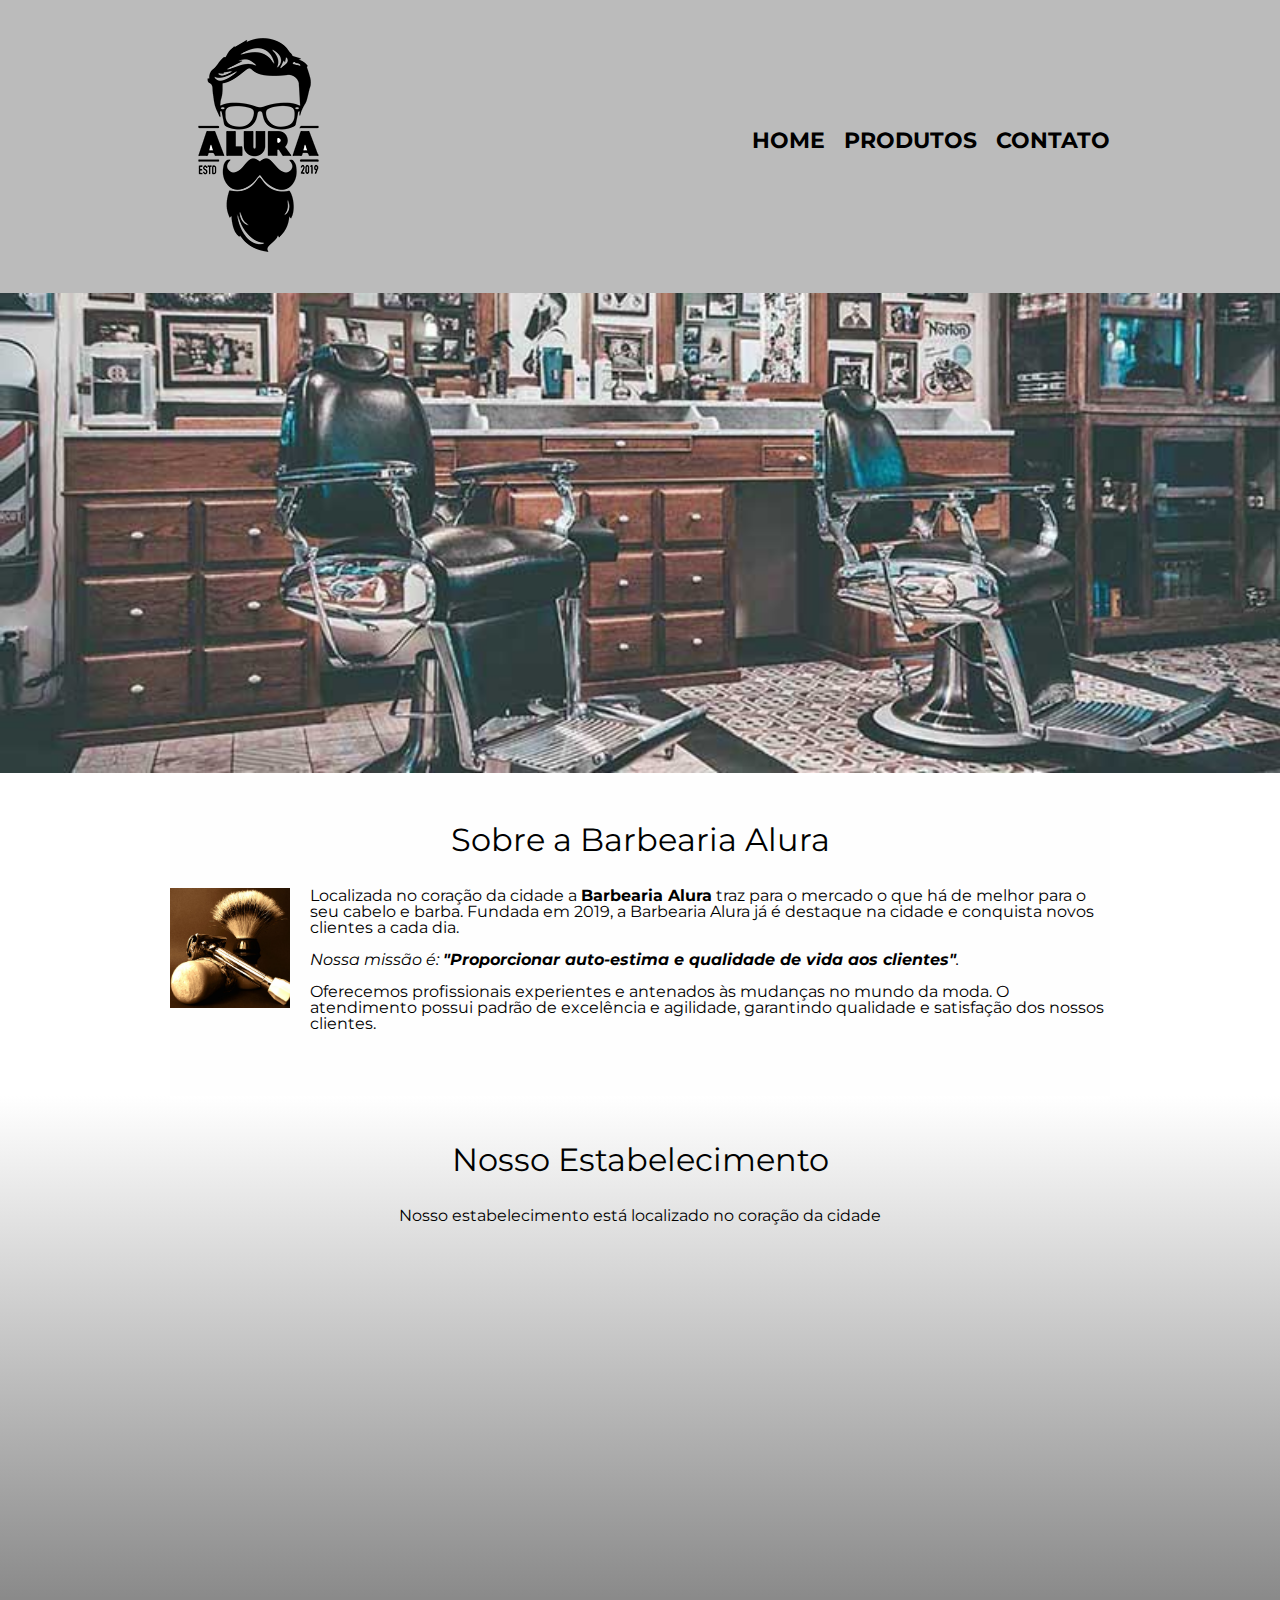
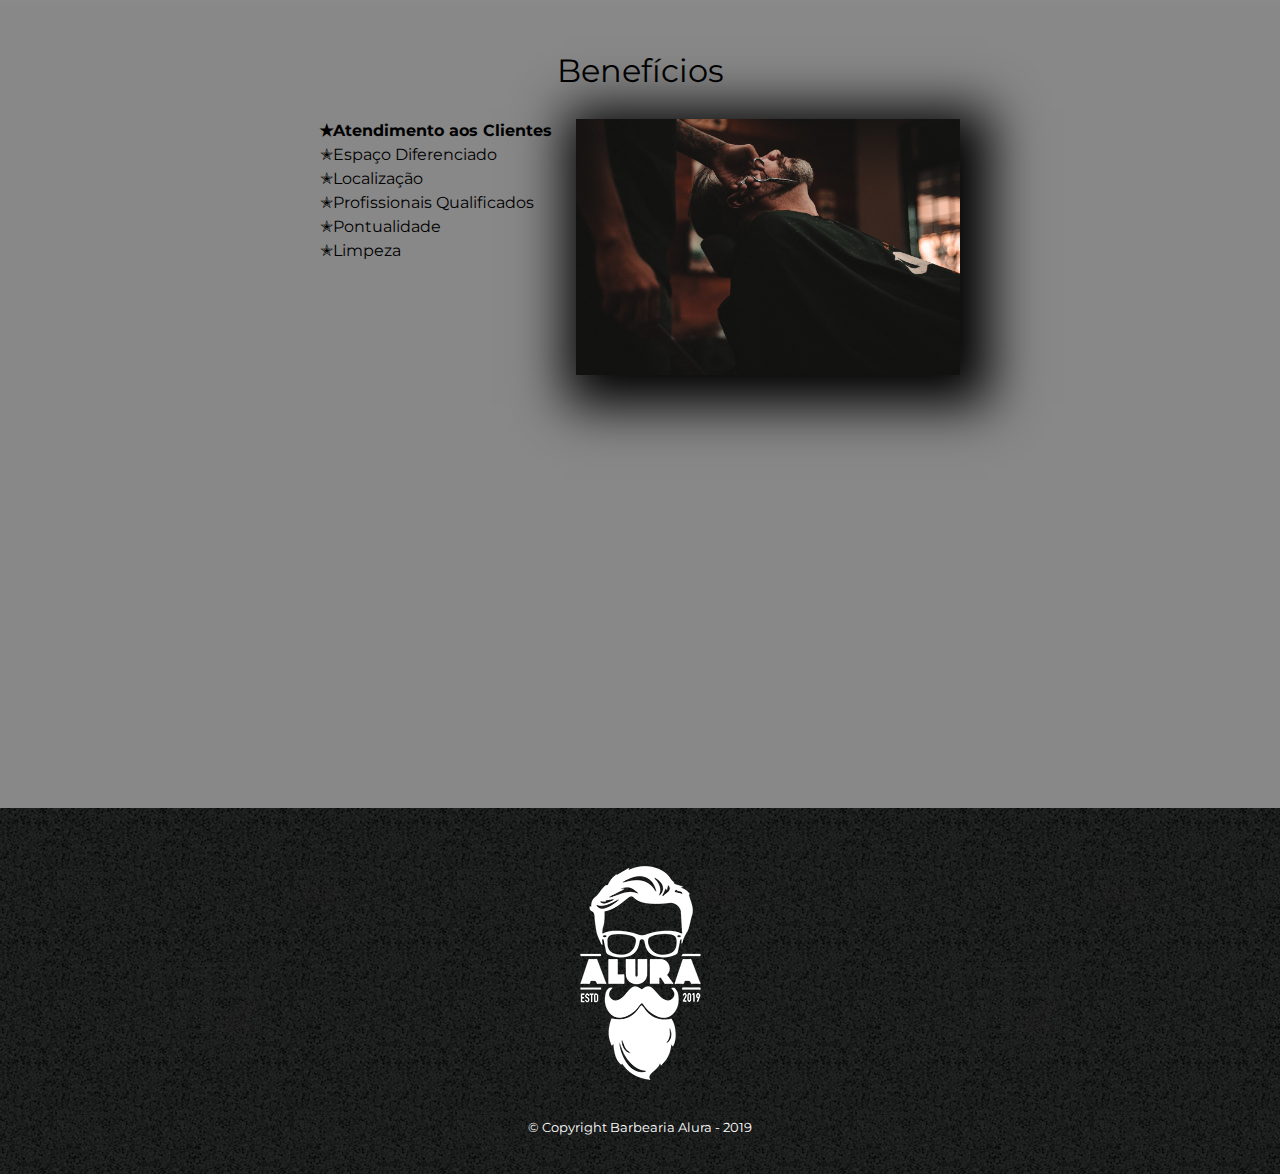
<file: index.html>
<!DOCTYPE html>
<html lang = "pt-br">
    <head>
        <meta charset="UTF-8">
        <meta name="viewport" content="width=device-width">
        <title>Barbearia Alura</title>
        <link rel="stylesheet" href="reset.css">
        <link rel="stylesheet" href="style.css">
        <link rel="preconnect" href="https://fonts.googleapis.com">
        <link  rel="preconnect" href="https://fonts.gstatic.com" crossorigin>
        <link href="https://fonts.googleapis.com/css2?family=Montserrat:ital,wght@1,300&display=swap" 
            rel="stylesheet">
    </head>
    <body>
        <header>
            <div class="caixa">
                <h1><img src="logo.png"></h1>
                <nav>
                    <ul>
                        <li><a href="index.html">Home</a></li>
                        <li><a href="produtos.html">Produtos</a></li>
                        <li><a href="contato.html">Contato</a></li>
                    </ul>
                </nav>
            </div>
        </header>
        <img class="banner" src="banner.jpg">
        <main>
            <section class="principal">
                <h2 class="titulo-principal"> Sobre a Barbearia Alura</h2>

                <img class="utensilios" src="utensilios.jpg" alt="Utencilios de um barbeiro">

                <p > Localizada no coração da cidade a <strong>Barbearia Alura</strong> 
                    traz para o mercado o que há de melhor para o seu 
                    cabelo e barba. Fundada em 2019, a Barbearia Alura já é destaque na cidade e 
                    conquista novos clientes a cada dia.</p>
            
                <p class="missao";><em> Nossa missão é: <strong>"Proporcionar auto-estima e qualidade de 
                    vida aos clientes"</strong>.</em></p>
                 
                <p>Oferecemos profissionais experientes e antenados às mudanças no mundo da moda. 
                    O atendimento possui padrão de 
                    excelência e agilidade, garantindo qualidade e satisfação dos nossos clientes.</p>
            </section>
            <section class="mapa">
                <h3 class="titulo-principal"> Nosso Estabelecimento</h3>
                <p>Nosso estabelecimento está localizado no coração da cidade</p>
                <div class="mapa-conteudo">
                    <iframe src="https://www.google.com/maps/embed?pb=!1m18!1m12!1m3!1d3656.4498404748924!2d-46.63452058547944!3d-23.588194784669497!2m3!1f0!2f0!3f0!3m2!1i1024!2i768!4f13.1!3m3!1m2!1s0x94ce5a2b2ed7f3a1%3A0xab35da2f5ca62674!2sCaelum%20-%20Education%20and%20Innovation!5e0!3m2!1sen!2sbr!4v1675810304551!5m2!1sen!2sbr" 
                    width="100%" height="300" style="border:0;" allowfullscreen="" loading="lazy" 
                    referrerpolicy="no-referrer-when-downgrade"></iframe>
                </div>
            </section>
            <section class="beneficios">
                <h3 class="titulo-principal">Benefícios</h3>
                <div class="conteudo-beneficios">
                    <ul class="lista-beneficios">
                        <li class="itens">Atendimento aos Clientes</li>
                        <li class="itens">Espaço Diferenciado</li>
                        <li class="itens">Localização</li>
                        <li class="itens">Profissionais Qualificados</li>
                        <li class="itens">Pontualidade</li>
                        <li class="itens">Limpeza</li>
                    </ul><img class="imagem-beneficios" src="beneficios.jpg">
                </div>
                <div class="video">
                    <iframe width="100%" height="315" src="https://www.youtube.com/embed/wcVVXUV0YUY" 
                        frameborder="0" allow="accelerometer; autoplay; encrypted-media; 
                        gyroscope; picture-in-picture" allowfullscreen></iframe>
                </div>
            </section>
        </main>
    <footer>
        <img src="logo-branco.png">
        <p class="copyrigth">&copy; Copyright Barbearia Alura - 2019</p>
    </footer>
    </body>
</html>
</file>
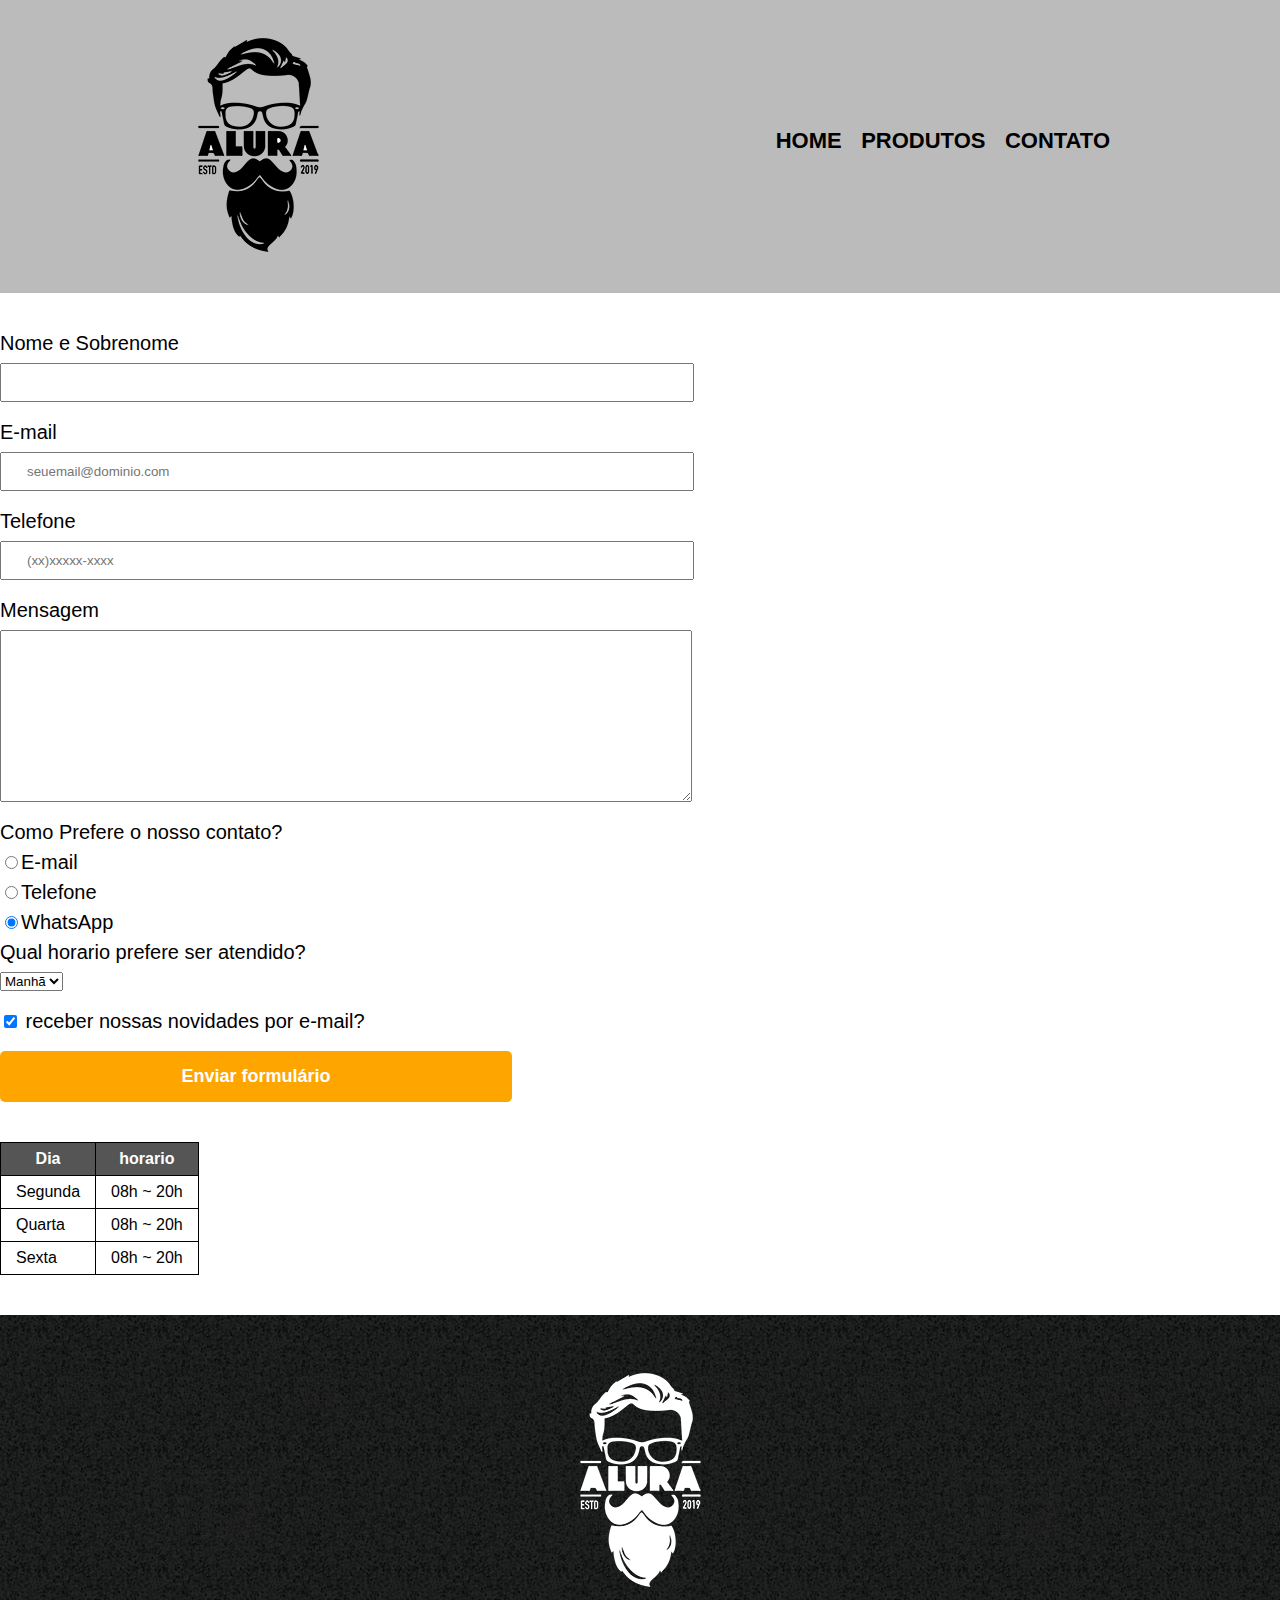
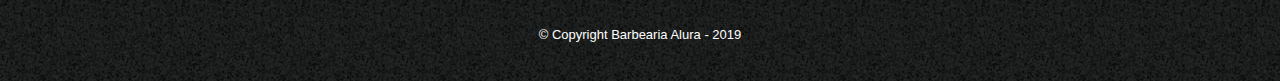
<file: contato.html>
<!DOCTYPE html>
<html lang="pt-br">
    <head>
        <meta charset="UTF-8">
        <meta name="viewport" content="width=device-width">
        <title> Contato - Barbearia Alura</title>
        <link rel="stylesheet" href="reset.css">
        <link rel="stylesheet" href="style.css">
    </head>
    <body>
        <header>
            <div class="caixa">
                <h1><img src="logo.png" alt="Logo da Barbearia Alura"></h1>
                <nav>
                    <ul>
                        <li><a href="index.html">Home</a></li>
                        <li><a href="produtos.html">Produtos</a></li>
                        <li><a href="contato.html">Contato</a></li>
                    </ul>
                </nav>
            </div>
        </header>
        <main>
            <form>
                <label for="nomesobrenome">Nome e Sobrenome</label>
                <input type="text" id="nomesobrenome" class="input-padrao" required>

                <label for="email">E-mail</label>
                <input type="email" id="email" class="input-padrao" required placeholder="seuemail@dominio.com">

                <label for="telefone">Telefone</label>
                <input type="tel" id="telefone" class="input-padrao" required placeholder="(xx)xxxxx-xxxx">

                <label for="mensagem">Mensagem</label>
                <textarea cols="65" rows="10" id="mensagem"class="input-padrao" required></textarea>

                <fieldset>
                    <legend>Como Prefere o nosso contato?</legend>
                    <label for="radio-email"> <input type="radio" name="contato" value=
                        "e-mail" id="radio-email">E-mail</label>
                   
                    <label for="radio-telefone"> <input type="radio" name="contato" value=
                        "telefone" id="radio-telefone">Telefone</label>
                   
                    <label for="radio-whatsapp"><input type="radio" name="contato" value=
                        "whatsapp" id="radio-whatsapp" checked>WhatsApp</label>                    
                </fieldset>

                <fieldset>
                    <legend>Qual horario prefere ser atendido?</legend>
                    <select>
                        <option>Manhã</option>
                        <option>Tarde</option>
                        <option>Noite</option>
                    </select>
                </fieldset>
                
                <label class="checkbox"><input type="checkbox" checked> receber nossas novidades por e-mail?</label>


                <input type="submit" value="Enviar formulário" class="enviar">
            </form>
            <table>
                <thead>
                    <tr>
                        <th>Dia</th>
                        <th>horario</th>
                    </tr>
                </thead>
                <tbody>
                    <tr>
                        <td>Segunda</td>
                        <td>08h ~ 20h</td>
                    </tr>
                    <tr>
                        <td>Quarta</td>
                        <td>08h ~ 20h</td>
                    </tr>
                    <tr>
                        <td>Sexta</td>
                        <td>08h ~ 20h</td>
                    </tr>
                </tbody>
            </table>
        </main>
        <footer>
            <img src="logo-branco.png" alt="Logo da Barbearia Alura">
            <p class="copyrigth">&copy; Copyright Barbearia Alura - 2019</p>
        </footer>
    </body>
</html>
</file>
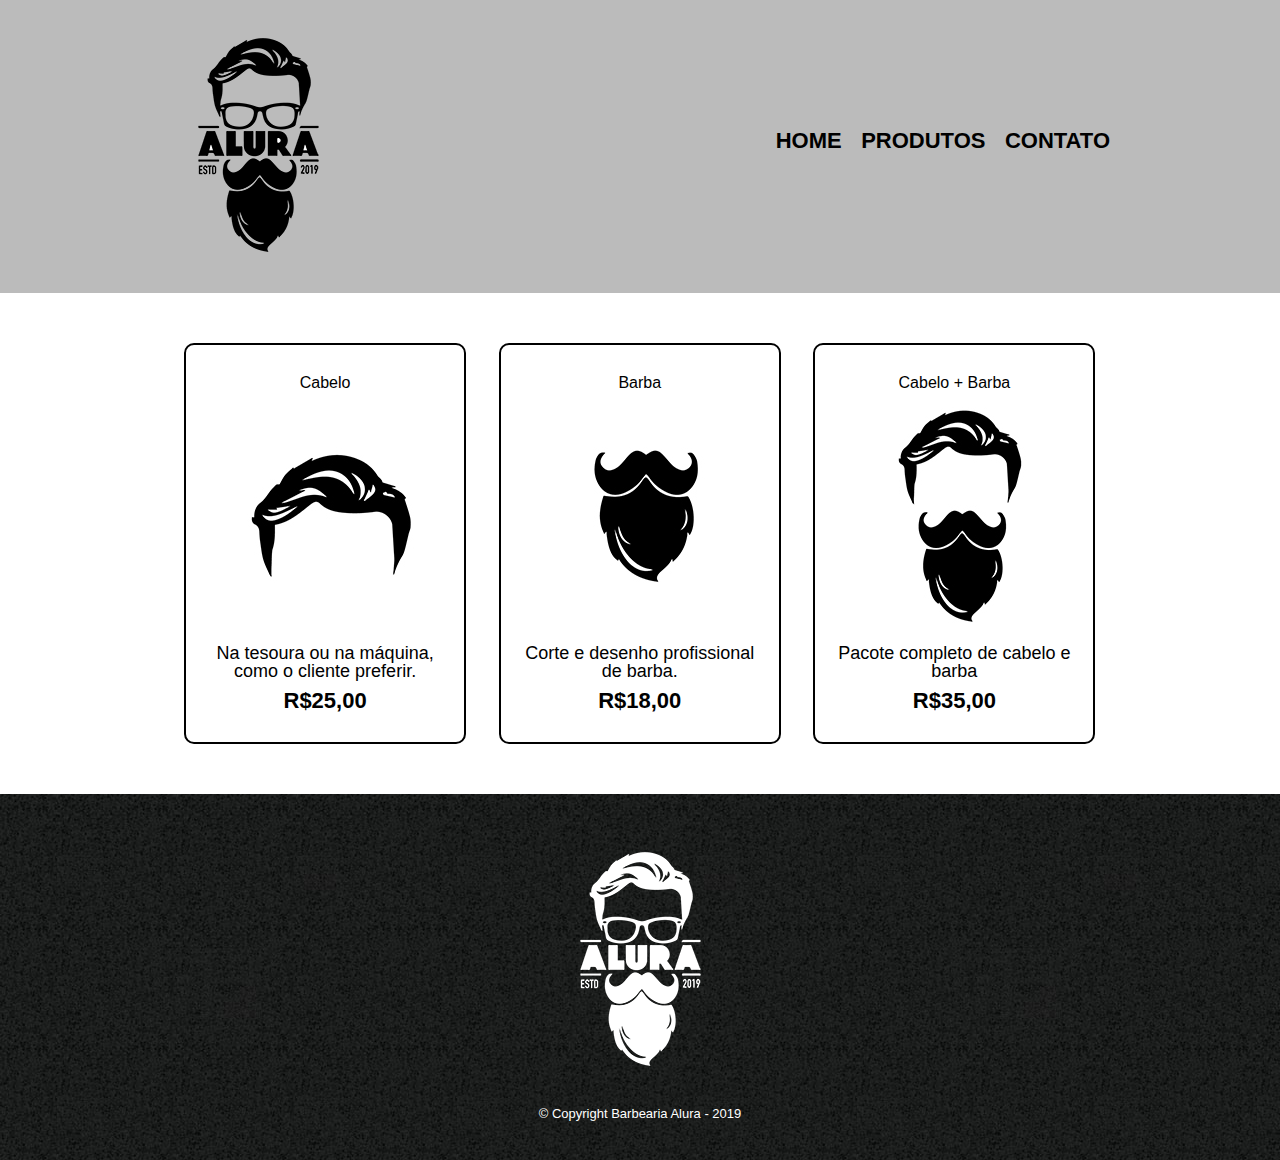
<file: produtos.html>
<!DOCTYPE html>
<html lang="pt-br">
    <head>
        <meta charset="UTF-8">
        <meta name="viewport" content="width=device-width">
        <title> Produtos - Barbearia Alura</title>
        <link rel="stylesheet" href="reset.css">
        <link rel="stylesheet" href="style.css">
    </head>
    <body>
        <header>
            <div class="caixa">
                <h1><img src="logo.png"></h1>
                <nav>
                    <ul>
                        <li><a href="index.html">Home</a></li>
                        <li><a href="produtos.html">Produtos</a></li>
                        <li><a href="contato.html">Contato</a></li>
                    </ul>
                </nav>
            </div>
        </header>
        <main>
            <ul class="produtos">
                <li>
                    <h2>Cabelo</h2>
                    <img src="cabelo.jpg"> 
                    <p class="produto-descricao">Na tesoura ou na máquina, como o cliente preferir.</p>
                    <p class="produto-preco">R$25,00</p>
                </li>
                <li>
                    <h2>Barba</h2>
                    <img src="barba.jpg">
                    <p class="produto-descricao">Corte e desenho profissional de barba.</p>
                    <p class="produto-preco">R$18,00</p>
                </li>
                <li>
                    <h2>Cabelo + Barba</h2>
                    <img src="cabelo+barba.jpg">
                    <p class="produto-descricao">Pacote completo de cabelo e barba</p>
                    <p class="produto-preco">R$35,00</p>
                </li>
            </ul>
        </main>
        <footer>
            <img src="logo-branco.png">
            <p class="copyrigth">&copy; Copyright Barbearia Alura - 2019</p>
        </footer>
    </body>
</html>
</file>
<file: style.css>
body{
    font-family: 'Montserrat', sans-serif;
}
header{
    background: #BBBBBB;
    padding: 20px 0;
}
.caixa{
    position: relative;
    width: 940px;
    margin: 0 auto;
}
nav{
    position: absolute;
    top: 110px;
    right: 0;
}
nav li{
    display: inline;
    margin: 0 0 0 15px;
}

nav a{
    text-transform: uppercase;
    color: black;
    font-weight: bold;
    font-size: 22px;
    text-decoration: none;
}
nav a:hover{
    color: #C78C19;
    text-decoration: underline;
}
.produtos{
    width: 940px;
    margin: 0 auto;
    padding: 50px 0 ;
}
.produtos li{
    display: inline-block;
    text-align: center;
    width: 30%;
    vertical-align: top;
    margin: 0 1.5%;
    padding: 30px 20px;
    box-sizing: border-box;
    border: 2px solid #000000;
    border-radius: 10px;
}
.produtos li:hover {
    border-color: #C78C19;
}
.produtos li:active{
    border-color: #088C19;
}
.produtos li:hover h2{
    font-size: 34px;
}
.produtos h2{
    font-size: 34x;
}
.produto-descricao{
    font-size: 18px;
}
.produto-preco{
    font-size: 22px;
    font-weight: bold;
    margin-top: 10px;
}
footer{
    text-align: center;
    background: url(bg.jpg);
    padding: 40px 0;
}
.copyrigth{
    color: #FFFF;
    font-size: 13px;
    margin: 20px 0 0;
}
form{
    margin: 40px 0;
}
form label, form legend{
    display: block;
    font-size: 20px;
    margin: 0 0 10px;
}
.input-padrao{
    display: block;
    margin: 0 0 20px;
    padding: 10px 25px;
    width: 50%;
}
.checkbox{
    margin: 20px 0;
}
.enviar{
    width: 40%;
    padding: 15px 0;
    background: orange;
    color: white;
    font-weight: bold;
    font-size: 18px;
    border: none;
    border-radius: 5px;
    transition: 1s all;
    cursor: pointer;
}
.enviar:hover{
    background: darkorange;
    transform: scale(1.2);
}
table{
    margin: 20px 0 40px;
}
thead{
    background: #555555;
    color: white;
    font-weight: bold;
}
td, th{
    border: 1px solid #000000;
    padding: 8px 15px;
}
/* CSS da página inicial*/
.banner{
    width: 100%;
}
.titulo-principal{
    text-align: center;
    font-size: 2em;
    margin: 0 0 1em;
    clear: left;
}
.principal{
    padding: 3em 0;
	background: #FEFEFE;
	width: 940px;
	margin: 0 auto;
}
.principal p{
    margin: 0 0 1em;
}
.principal strong{
    font-weight: bold;
}
.principal em{
    font-style: italic;
}
.utensilios{
    width: 120px;
    float: left;
    margin: 0 20px 20px 0;
}
.mapa{
    padding: 3em 0;
    background: linear-gradient(#FFFFFF,#888888);

}
.mapa-conteudo{
    width: 940px;
	margin: 0 auto;
}
.mapa p{
    margin: 0 0 2em;
    text-align: center;
}
.beneficios{
    padding: 3em 0; 
    background: #888888;
}
.conteudo-beneficios{
    width: 640px;
    margin: 0 auto;
}
.lista-beneficios{
    width: 40%;
    display: inline-block;
    vertical-align: top;
}
.itens{
    line-height: 1.5;
}
.itens:first-child{
    font-weight: bold;
}
.itens:before{
    content: "✭";
}
.imagem-beneficios{
    width: 60%; 
    opacity: 1;
    transition: 400ms;
    box-shadow:10px 10px 50px 20px #000000;
}
.imagem-beneficios:hover{
    opacity: 0.3;
}
.video{
    width: 560px;
    margin: 2em auto;
}
@media screen and (max-width:480px){
    .caixa, .principal, .conteudo-beneficios, .mapa-conteudo, .vide{
        width: auto;
    }
    h1{
        text-align: center;
    }
    nav{
        position: static;
    }.lista-beneficios, .imagem-beneficios, .produtos{
        width: 100%;
    }
    .produtos li{
        width: 100%;
    }
    form{
        margin: 40px auto;
    }
    .input-padrao{
        display: block;
        margin: 0 0 auto;
        padding: auto;
        width: auto;
    }
}
</file>
